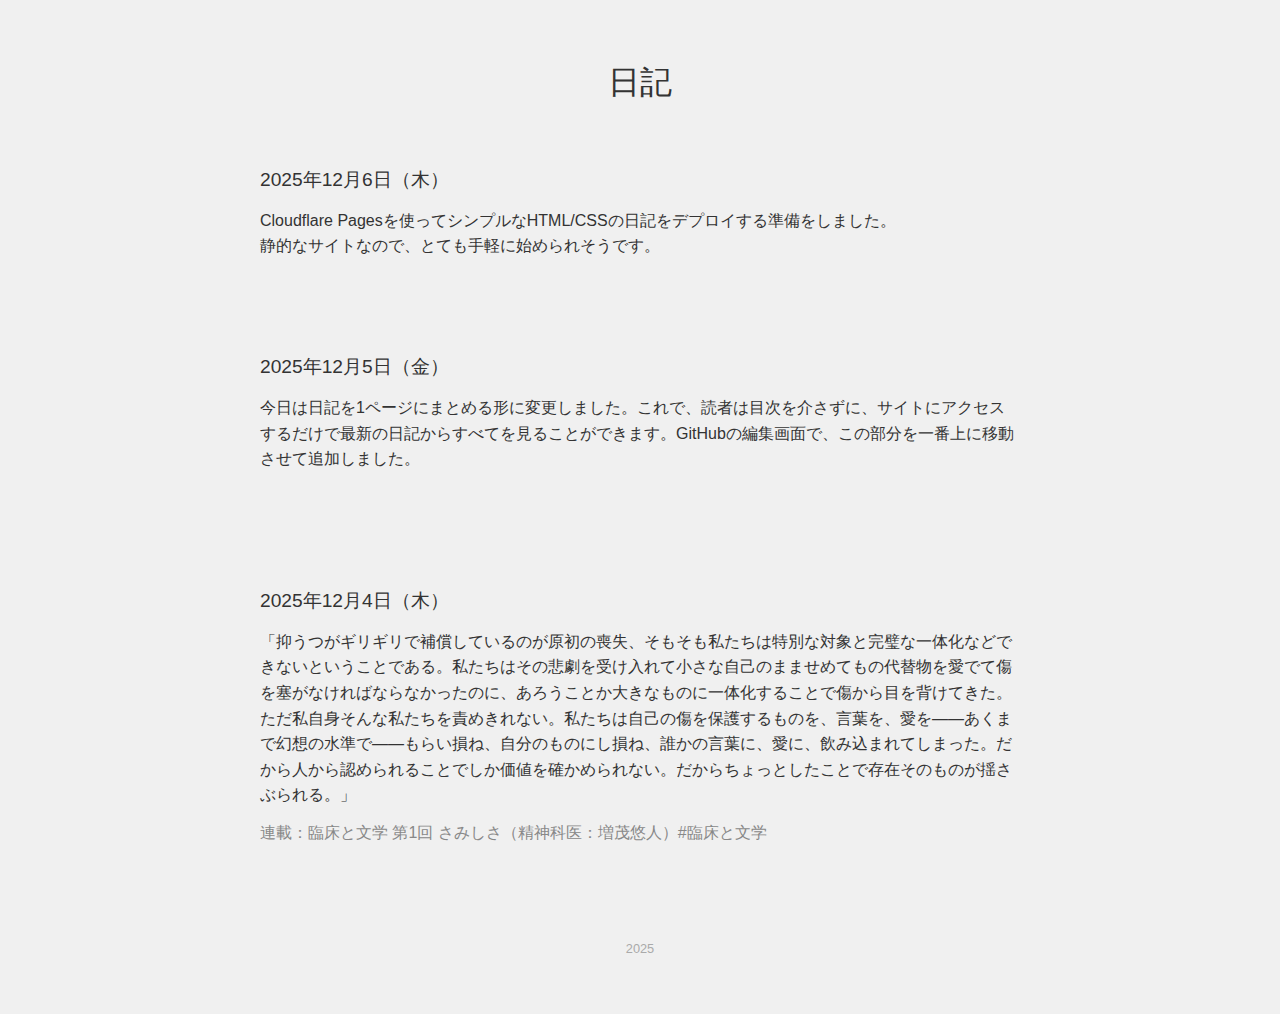
<file: index.html>
<!DOCTYPE html>
<html lang="ja">
<head>
    <meta charset="UTF-8">
    <title>日記</title>
    <link rel="stylesheet" href="style.css">
</head>
<body>
    <header>
        <h1> 日記</h1>
    </header>
    <main>

        <article class="diary-entry">
            <h2>2025年12月6日（木）</h2>
            <p>Cloudflare Pagesを使ってシンプルなHTML/CSSの日記をデプロイする準備をしました。<br>
                静的なサイトなので、とても手軽に始められそうです。</p>
        </article>
        
        <article class="diary-entry">
            <h2>2025年12月5日（金）</h2>
            <p>今日は日記を1ページにまとめる形に変更しました。これで、読者は目次を介さずに、サイトにアクセスするだけで最新の日記からすべてを見ることができます。GitHubの編集画面で、この部分を一番上に移動させて追加しました。</p>
        </article>
        
    　　 <article class="diary-entry">
            <h2>2025年12月4日（木）</h2>
            <p>「抑うつがギリギリで補償しているのが原初の喪失、そもそも私たちは特別な対象と完璧な一体化などできないということである。私たちはその悲劇を受け入れて小さな自己のまませめてもの代替物を愛でて傷を塞がなければならなかったのに、あろうことか大きなものに一体化することで傷から目を背けてきた。ただ私自身そんな私たちを責めきれない。私たちは自己の傷を保護するものを、言葉を、愛を——あくまで幻想の水準で——もらい損ね、自分のものにし損ね、誰かの言葉に、愛に、飲み込まれてしまった。だから人から認められることでしか価値を確かめられない。だからちょっとしたことで存在そのものが揺さぶられる。」</p>
       <a href="https://note.com/kongoshuppan/n/n472f14332dc3" target="_blank">連載：臨床と文学 第1回 さみしさ（精神科医：増茂悠人）#臨床と文学</a>  <p>
       </article>

        </main>
    <footer>
        <p>2025</p>
    </footer>
</body>
</html>
</file>
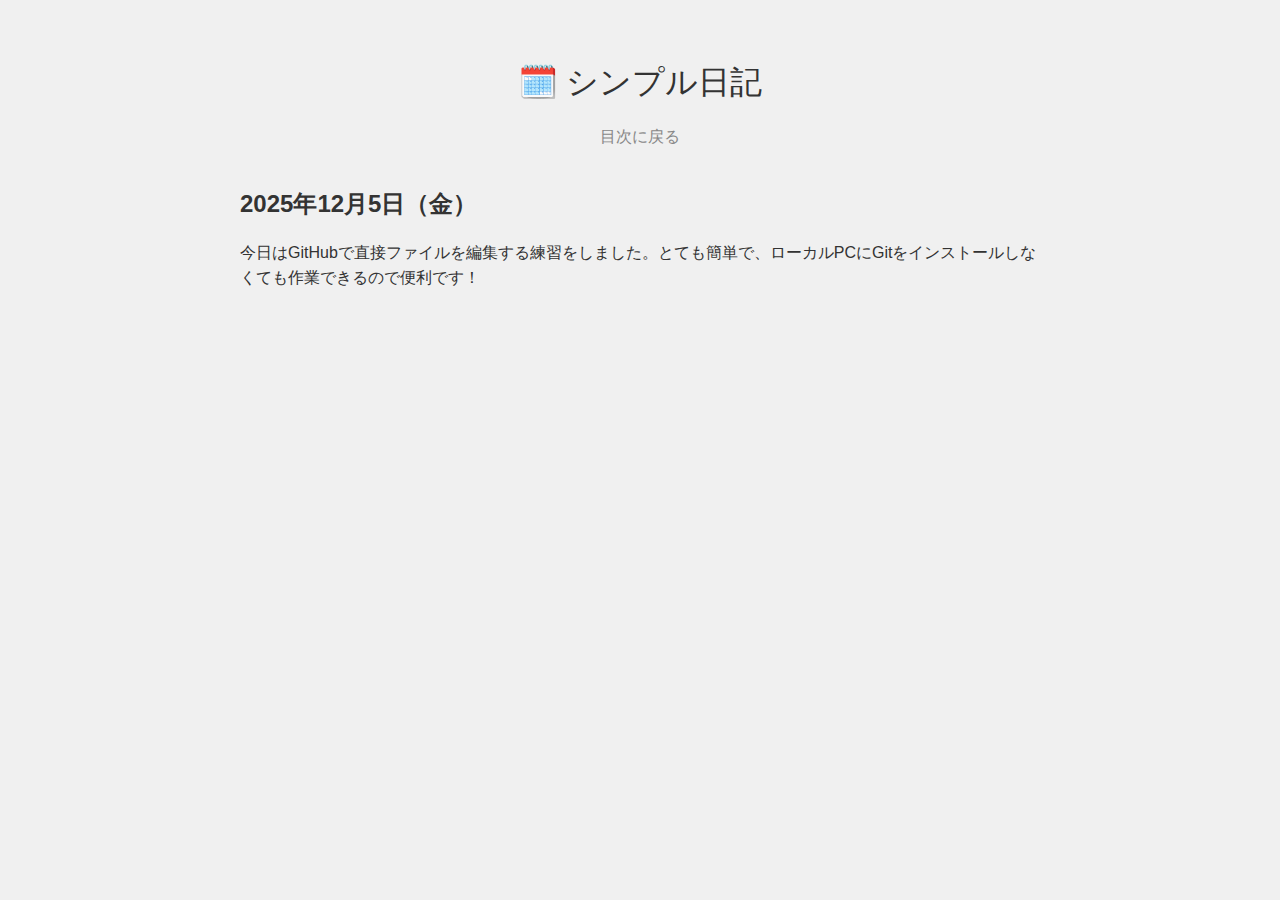
<file: 2025-12-04.html>
<!DOCTYPE html>
<html lang="ja">
<head>
    <meta charset="UTF-8">
    <title>2025年12月5日の日記</title>
    <link rel="stylesheet" href="style.css">
</head>
<body>
    <header>
        <h1>🗓️ シンプル日記</h1>
        <nav><a href="index.html">目次に戻る</a></nav>
    </header>
    <main>
        <h2>2025年12月5日（金）</h2>
        <p>今日はGitHubで直接ファイルを編集する練習をしました。とても簡単で、ローカルPCにGitをインストールしなくても作業できるので便利です！</p>
    </main>
</body>
</html>
</file>
<file: style.css>
/* style.css - シンプル日記のスタイル */

/* 1. 全体設定 (Body) */
body {
    /* 背景色: 薄いグレー */
    background-color: #f0f0f0; 
    /* 基本の文字色: 濃いグレー */
    color: #333333; 
    
    font-family: sans-serif;
    margin: 0 auto;
    max-width: 800px; /* 日記の最大幅 */
    padding: 20px;
}

/* 2. ヘッダー (タイトル) */
header {
    text-align: center;
    padding: 20px 0;
}

h1 {
    /* メインタイトルはそのまま濃いグレー */
    color: #333333;
    font-size: 2em;
    font-weight: normal;
}

/* 3. 日記エントリのコンテナ */
.diary-entry {
    margin-bottom: 40px;
    padding: 20px;
    /* 日記エントリ自体の背景を白にすると、薄いグレーの背景とコントラストがついて見やすくなります */
    background-color: #f0f0f0; 
    border-radius: 5px;
}

/* 4. 日付 (H2) のスタイル */
.diary-entry h2 {
    /* 日付のフォントサイズを本文より少しだけ大きく、目立ちすぎないように */
    font-size: 1.2em; 
    /* 太さを標準に戻す */
    font-weight: normal; 
    color: #333333; 
    
    /* 下線やパディングを削除 */
    border-bottom: none;
    padding-bottom: 0;
    margin-top: 0; /* 上部の余白を削除 */
    margin-bottom: 15px; /* 下部に少し余白 */
}

/* 5. 本文 (P) のスタイル */
p {
    line-height: 1.6; /* 行間を広げて読みやすくする */
    margin-top: 0;
    margin-bottom: 15px;
}

/* 6. 区切り線 (HR) のスタイル */
hr {
    border: 0;
    height: 1px;
    background: #cccccc; /* やや薄めの線 */
    margin: 40px 0; /* 上下に広い余白 */
}

/* 7. リンク (A) のスタイル */
a {
    color: #888888;
    text-decoration: none; /* デフォルトの下線を消す */
}
a:hover {
    text-decoration: underline; /* マウスオーバー時に下線を出す */
}

/* 8. フッター */
footer {
    text-align: center;
    padding: 20px 0;
    color: #aaaaaa; /* フッターの文字色は薄くする */
    font-size: 0.8em;
}

/* 8. 引用 */
blockquote {
    /* 左マージンで全体をインデント */
    margin-left: 3em;
    /* 右側も少し内側に入れる */
    margin-right: 3em;
}

/* 9. スマートフォン対応 (@media query) */
@media (max-width: 600px) {
    
    /* 1. 全体のパディングを調整 */
    body {
        padding: 10px; 
        /* ★★★ 本文のベースサイズを大きくするならここも調整できます ★★★ */
        /* 例: 16px は一般的な標準サイズです */
        font-size: 16px; 
    }

    /* 2. タイトルのフォントサイズを小さくする */
    h1 {
        font-size: 1.8em; /* 1.5emから少し大きくして見やすく */
    }
    
    /* 3. 日付のフォントサイズを調整 */
    .diary-entry h2 {
        /* ★★★ 日付をPCサイズ(1.2em)よりも大きく、または同じサイズにする ★★★ */
        font-size: 1.3em; 
    }

    /* 4. 本文のフォントサイズを調整 (もしbodyで設定したくない場合) */
    p {
        /* ★★★ PCでの設定(通常1em)を維持するか、さらに大きくする ★★★ */
        font-size: 1em; /* bodyが16pxなら、本文は16pxで表示されます */
    }

    /* 5. 日記エントリの内部パディングを調整 */
    .diary-entry {
        padding: 15px;
    }

    /* 6. 引用（blockquote）のインデントを減らす */
    blockquote {
        margin-left: 1.5em;
        margin-right: 1.5em;
    }
}
</file>
